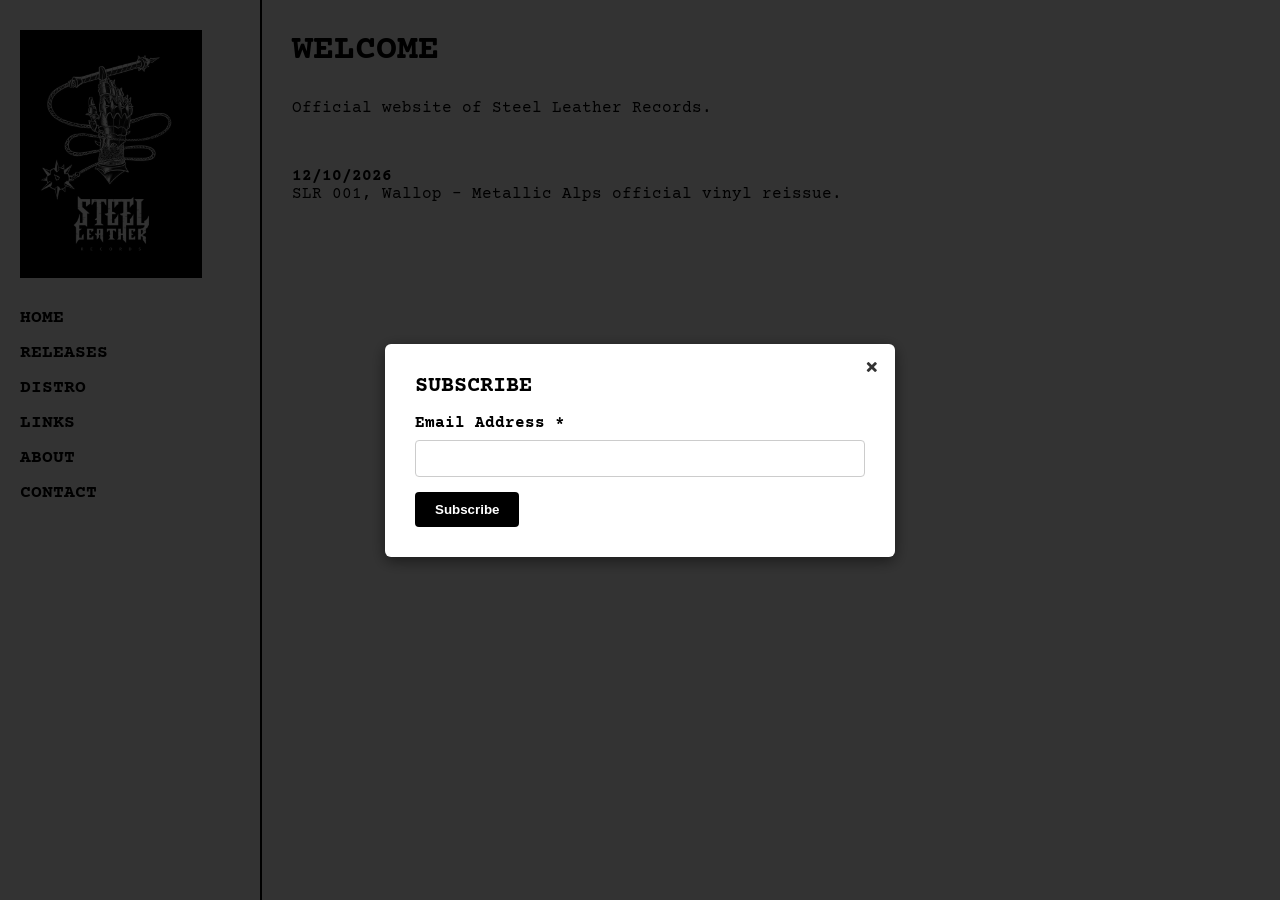
<file: index.html>
<!DOCTYPE html>
<html lang="en">
<head>
  <meta charset="UTF-8">
  <meta name="viewport" content="width=device-width, initial-scale=1.0">
  <title>Steel Leather Records</title>
  <link rel="stylesheet" href="style.css">
  
  <style>
    /* Styling για το Pop-up Modal */
    .popup-overlay {
      position: fixed;
      top: 0;
      left: 0;
      width: 100%;
      height: 100%;
      background: rgba(0, 0, 0, 0.8);
      display: flex;
      justify-content: center;
      align-items: center;
      z-index: 1000;
      visibility: hidden;
      opacity: 0;
      transition: visibility 0s, opacity 0.3s linear;
    }

    .popup-overlay.active {
      visibility: visible;
      opacity: 1;
    }

    .popup-content {
      background: #fff;
      color: #000;
      padding: 30px;
      border-radius: 6px;
      position: relative;
      width: 90%;
      max-width: 450px;
      box-shadow: 0 4px 15px rgba(0,0,0,0.5);
    }

    .close-btn {
      position: absolute;
      top: 10px;
      right: 15px;
      font-size: 26px;
      font-weight: bold;
      cursor: pointer;
      color: #333;
    }

    .close-btn:hover {
      color: #000;
    }

    .popup-content h2 {
      margin-top: 0;
      margin-bottom: 15px;
      font-size: 22px;
    }

    .popup-content label {
      display: block;
      margin-bottom: 8px;
      font-weight: bold;
    }

    .popup-content input[type="email"] {
      width: 100%;
      padding: 10px;
      box-sizing: border-box;
      margin-bottom: 15px;
      border: 1px solid #ccc;
      border-radius: 4px;
    }

    .popup-content input[type="submit"] {
      background: #000;
      color: #fff;
      border: none;
      padding: 10px 20px;
      cursor: pointer;
      border-radius: 4px;
      font-weight: bold;
    }

    .popup-content input[type="submit"]:hover {
      background: #333;
    }
  </style>
</head>
<body>

  <sidebar>
    <a href="index.html">
      <img src="r2_3.jpg" alt="Steel Leather Records" class="sidebar-logo">
    </a>
    <a href="index.html">Home</a>
    <a href="releases.html">Releases</a>
    <a href="distro.html">Distro</a>
    <a href="links.html">Links</a>
    <a href="about.html">About</a>
    <a href="contact.html">Contact</a>
  </sidebar>

  <main>
    <h2>Welcome</h2>
    <p>Official website of Steel Leather Records.</p>
    <br>
    <p><strong>12/10/2026</strong><br>
    SLR 001, Wallop - Metallic Alps official vinyl reissue.</p>
  </main>

  <!-- Newsletter Pop-up Modal -->
  <div class="popup-overlay" id="newsletterPopup">
    <div class="popup-content">
      <span class="close-btn" onclick="closePopup()">&times;</span>
      
      <h2>Subscribe</h2>
      <form action="https://steelleatherrecords.us19.list-manage.com/subscribe/post?u=c9d06a994d9d43856945a517f&amp;id=6798d17341&amp;f_id=007ad7e4f0" method="post" target="_blank">
        <label for="mce-EMAIL">Email Address *</label>
        <input type="email" name="EMAIL" id="mce-EMAIL" required>
        <div style="position: absolute; left: -5000px;" aria-hidden="true">
          <input type="text" name="b_c9d06a994d9d43856945a517f_6798d17341" tabindex="-1" value="">
        </div>
        <input type="submit" value="Subscribe">
      </form>

    </div>
  </div>

  <script>
    // Εμφάνιση Pop-up αν δεν το έχει κλείσει ο χρήστης
    window.addEventListener('DOMContentLoaded', () => {
      if (!localStorage.getItem('slr_popup_closed')) {
        setTimeout(() => {
          document.getElementById('newsletterPopup').classList.add('active');
        }, 1000);
      }
    });

    function closePopup() {
      document.getElementById('newsletterPopup').classList.remove('active');
      localStorage.setItem('slr_popup_closed', 'true');
    }
  </script>

</body>
</html>
</file>
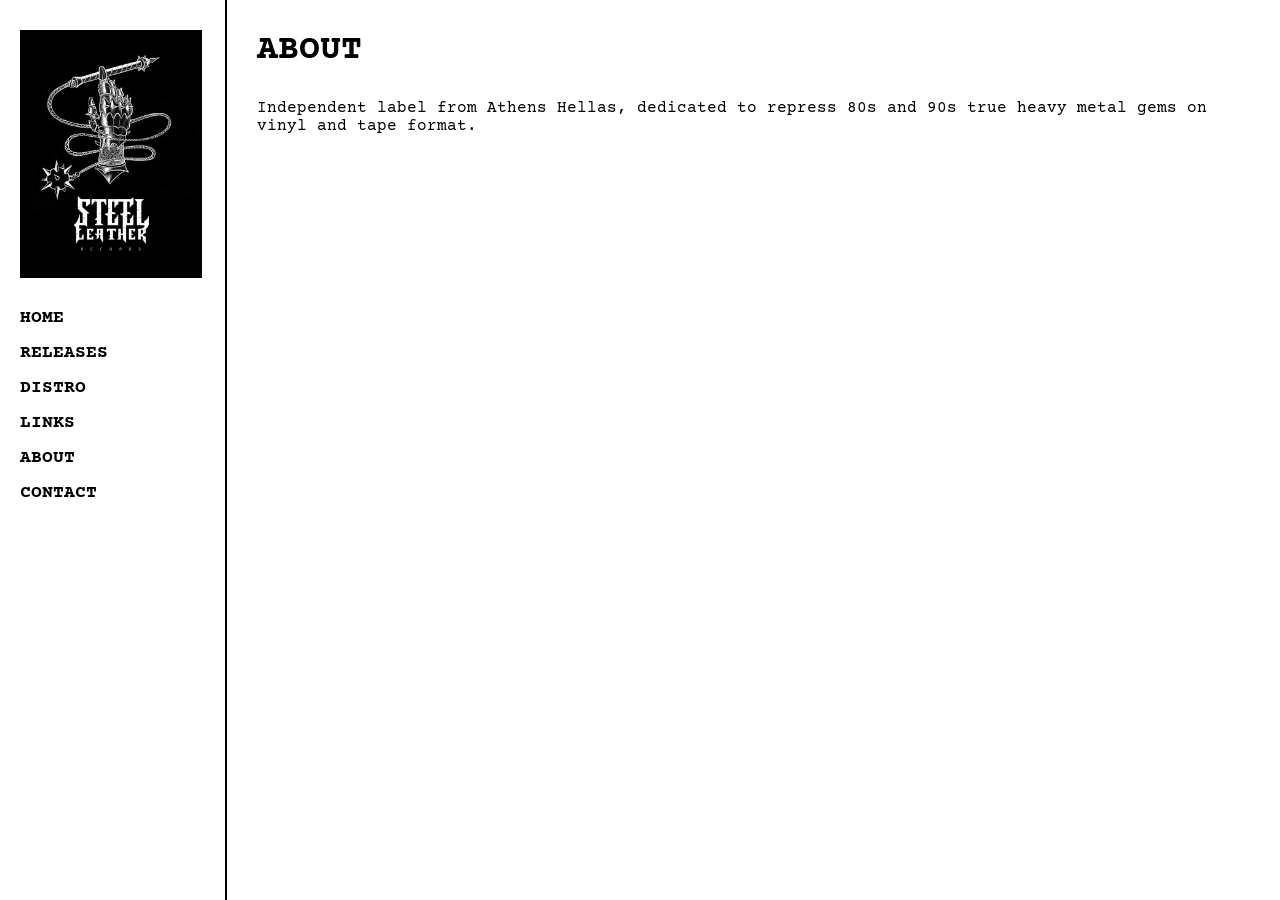
<file: about.html>
<!DOCTYPE html>
<html lang="en">
<head>
  <meta charset="UTF-8">
  <meta name="viewport" content="width=device-width, initial-scale=1.0">
  <title>About - Steel Leather Records</title>
  <link rel="stylesheet" href="style.css">
</head>
<body>

  <sidebar>
    <a href="index.html">
      <img src="r2_3.jpg" alt="Steel Leather Records" class="sidebar-logo">
    </a>
    <a href="index.html">Home</a>
    <a href="releases.html">Releases</a>
    <a href="distro.html">Distro</a>
    <a href="links.html">Links</a>
    <a href="about.html">About</a>
    <a href="contact.html">Contact</a>
  </sidebar>

  <main>
    <h2>About</h2>
    <p>Independent label from Athens Hellas, dedicated to repress 80s and 90s true heavy metal gems on vinyl and tape format.</p>
  </main>

</body>
</html>
</file>
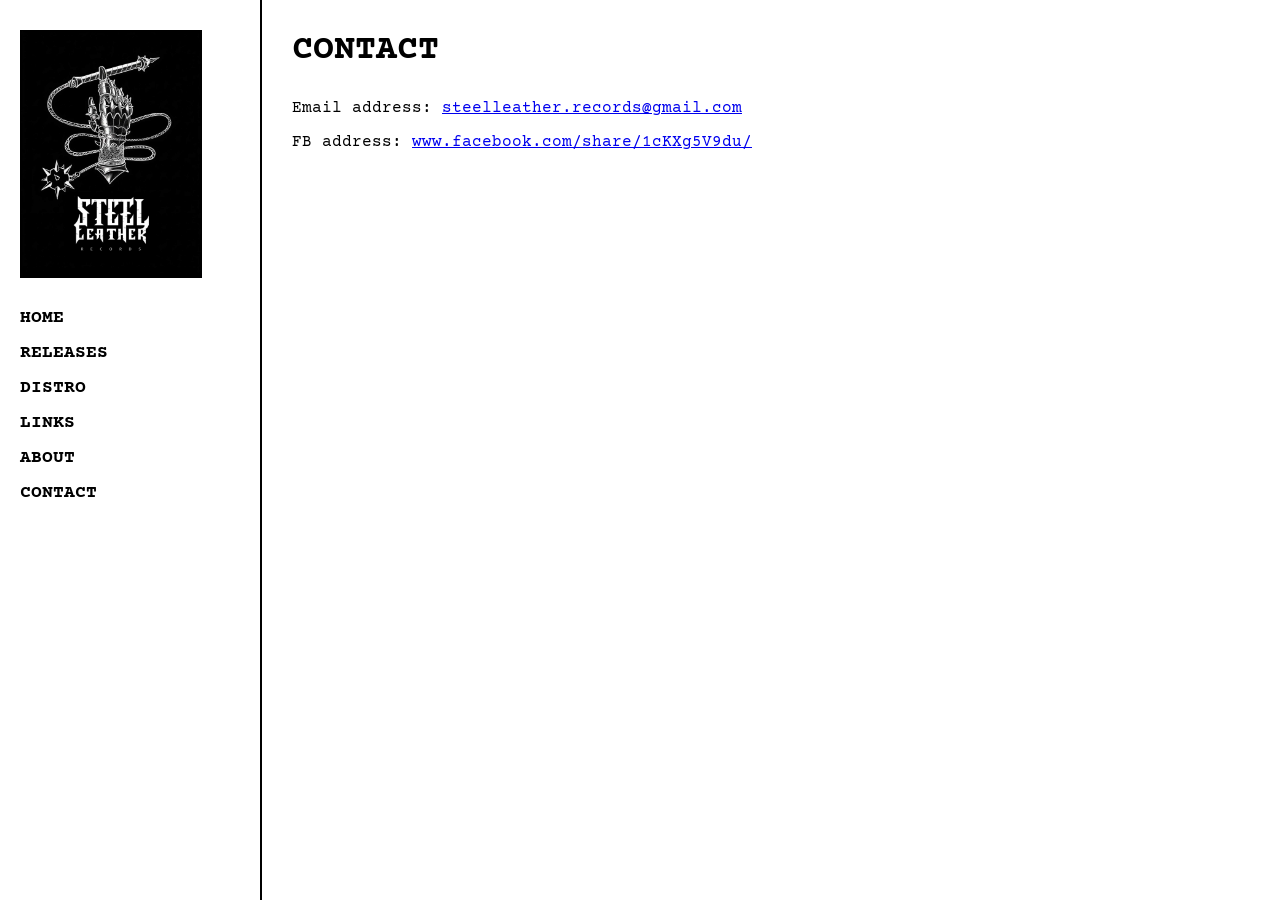
<file: contact.html>
<!DOCTYPE html>
<html lang="en">
<head>
  <meta charset="UTF-8">
  <meta name="viewport" content="width=device-width, initial-scale=1.0">
  <title>Contact - Steel Leather Records</title>
  <link rel="stylesheet" href="style.css">
</head>
<body>

  <sidebar>
    <a href="index.html">
      <img src="r2_3.jpg" alt="Steel Leather Records" class="sidebar-logo">
    </a>
    <a href="index.html">Home</a>
    <a href="releases.html">Releases</a>
    <a href="distro.html">Distro</a>
    <a href="links.html">Links</a>
    <a href="about.html">About</a>
    <a href="contact.html">Contact</a>
  </sidebar>

  <main>
    <h2>Contact</h2>
    <p>Email address: <a href="mailto:steelleather.records@gmail.com">steelleather.records@gmail.com</a></p>
    <p>FB address: <a href="https://www.facebook.com/share/1cKXg5V9du/" target="_blank" rel="noopener noreferrer">www.facebook.com/share/1cKXg5V9du/</a></p>
  </main>

</body>
</html>
</file>
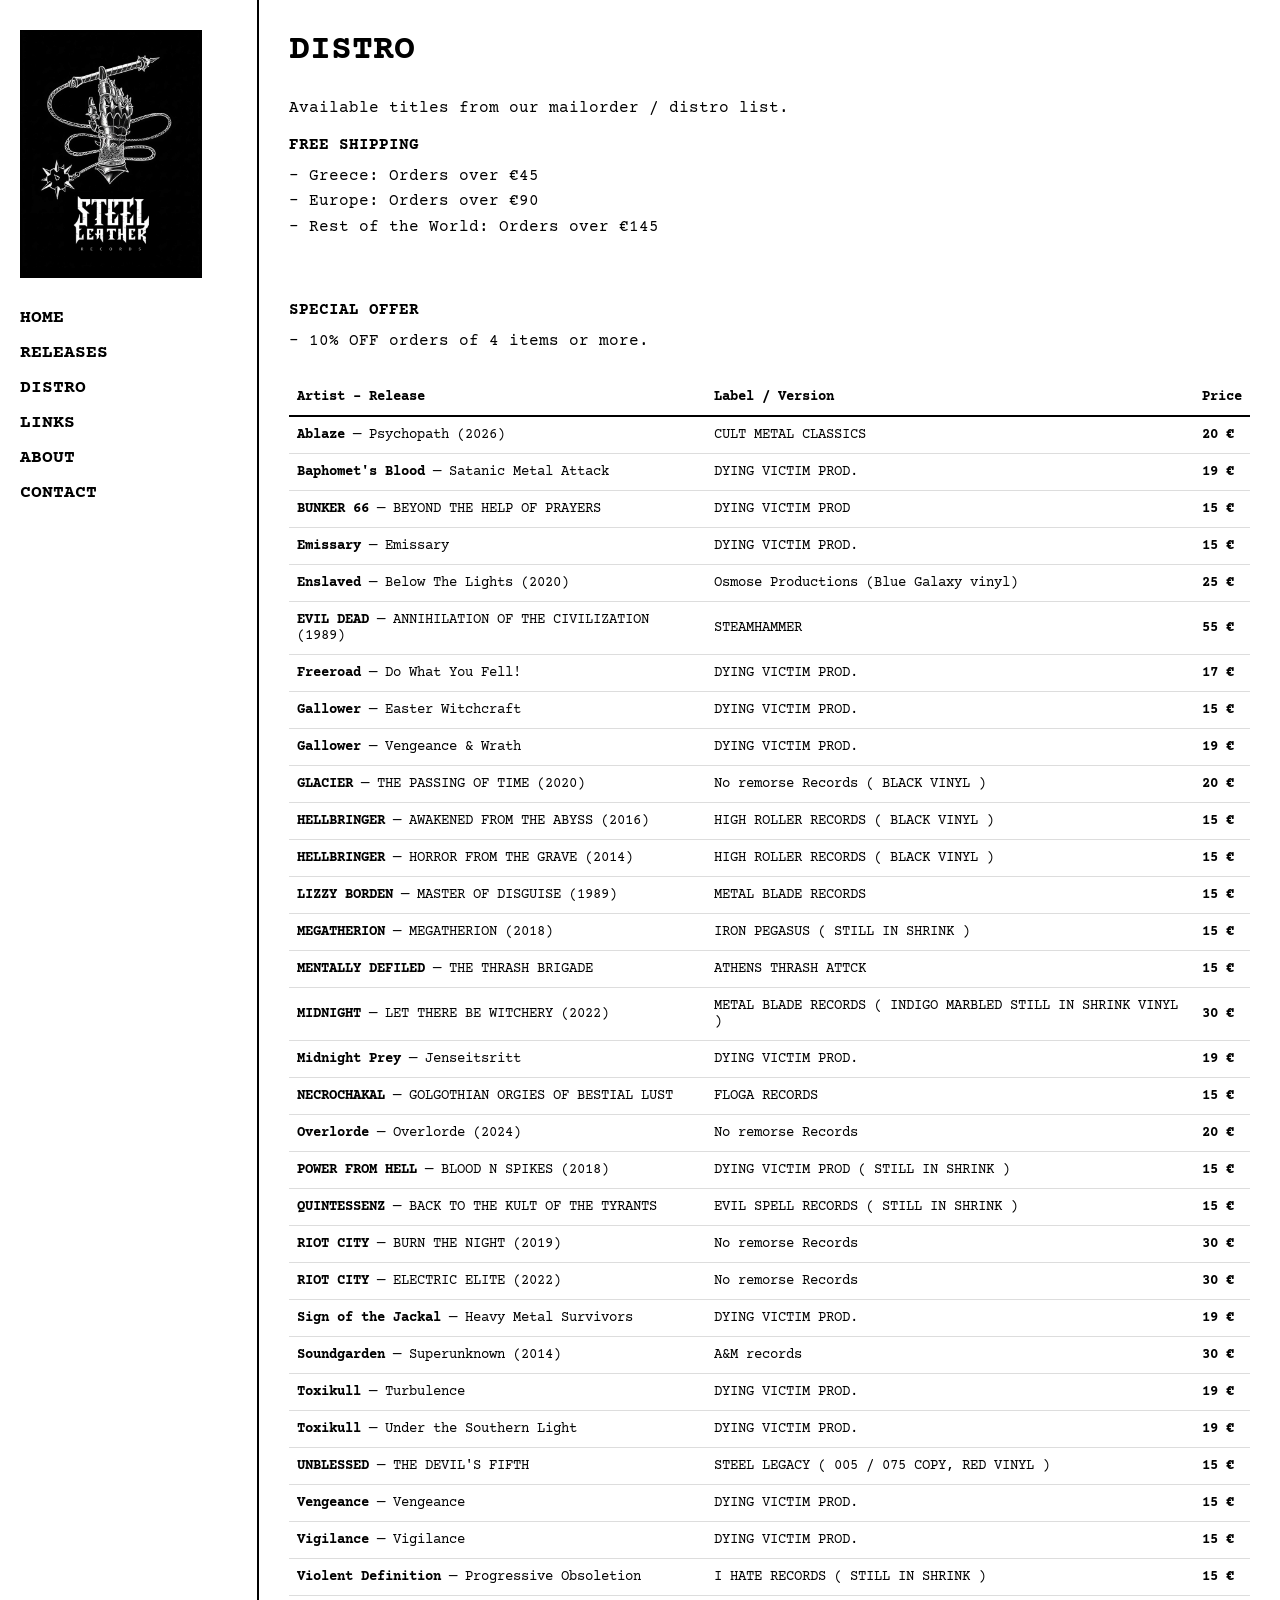
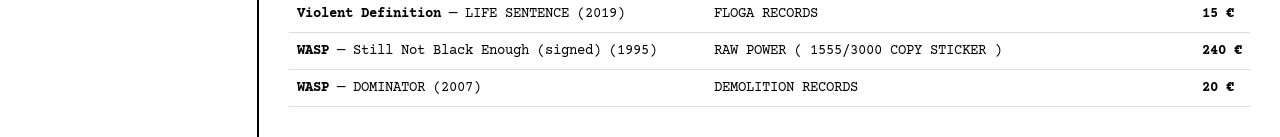
<file: distro.html>
<!DOCTYPE html>
<html lang="en">
<head>
  <meta charset="UTF-8">
  <meta name="viewport" content="width=device-width, initial-scale=1.0">
  <title>Distro - Steel Leather Records</title>
  <link rel="stylesheet" href="style.css">
  <style>
    .distro-info {
      margin-top: 15px;
      margin-bottom: 25px;
      line-height: 1.6;
    }
    .distro-info h3 {
      margin-bottom: 5px;
      font-size: 16px;
      text-transform: uppercase;
    }
    .distro-info ul {
      list-style-type: none;
      padding-left: 0;
      margin-top: 5px;
    }
    .distro-table {
      width: 100%;
      border-collapse: collapse;
      margin-top: 20px;
      font-size: 14px;
    }
    .distro-table th, .distro-table td {
      padding: 10px 8px;
      border-bottom: 1px solid #ddd;
      text-align: left;
    }
    .distro-table th {
      border-bottom: 2px solid #000;
      font-weight: bold;
    }
    .price-col {
      text-align: right;
      font-weight: bold;
    }
  </style>
</head>
<body>

  <sidebar>
    <a href="index.html">
      <img src="r2_3.jpg" alt="Steel Leather Records" class="sidebar-logo">
    </a>
    <a href="index.html">Home</a>
    <a href="releases.html">Releases</a>
    <a href="distro.html">Distro</a>
    <a href="links.html">Links</a>
    <a href="about.html">About</a>
    <a href="contact.html">Contact</a>
  </sidebar>

  <main>
    <h2>Distro</h2>
    <p>Available titles from our mailorder / distro list.</p>

    <div class="distro-info">
      <h3>FREE SHIPPING</h3>
      <ul>
        <li>- Greece: Orders over €45</li>
        <li>- Europe: Orders over €90</li>
        <li>- Rest of the World: Orders over €145</li>
      </ul>
      <br>
      <h3>SPECIAL OFFER</h3>
      <ul>
        <li>- 10% OFF orders of 4 items or more.</li>
      </ul>
    </div>

    <table class="distro-table">
      <thead>
        <tr>
          <th>Artist - Release</th>
          <th>Label / Version</th>
          <th class="price-col">Price</th>
        </tr>
      </thead>
      <tbody>
        <tr>
          <td><strong>Ablaze</strong> — Psychopath (2026)</td>
          <td>CULT METAL CLASSICS</td>
          <td class="price-col">20 €</td>
        </tr>
        <tr>
          <td><strong>Baphomet's Blood</strong> — Satanic Metal Attack</td>
          <td>DYING VICTIM PROD.</td>
          <td class="price-col">19 €</td>
        </tr>
        <tr>
          <td><strong>BUNKER 66</strong> — BEYOND THE HELP OF PRAYERS</td>
          <td>DYING VICTIM PROD</td>
          <td class="price-col">15 €</td>
        </tr>
        <tr>
          <td><strong>Emissary</strong> — Emissary</td>
          <td>DYING VICTIM PROD.</td>
          <td class="price-col">15 €</td>
        </tr>
        <tr>
          <td><strong>Enslaved</strong> — Below The Lights (2020)</td>
          <td>Osmose Productions (Blue Galaxy vinyl)</td>
          <td class="price-col">25 €</td>
        </tr>
        <tr>
          <td><strong>EVIL DEAD</strong> — ANNIHILATION OF THE CIVILIZATION (1989)</td>
          <td>STEAMHAMMER</td>
          <td class="price-col">55 €</td>
        </tr>
        <tr>
          <td><strong>Freeroad</strong> — Do What You Fell!</td>
          <td>DYING VICTIM PROD.</td>
          <td class="price-col">17 €</td>
        </tr>
        <tr>
          <td><strong>Gallower</strong> — Easter Witchcraft</td>
          <td>DYING VICTIM PROD.</td>
          <td class="price-col">15 €</td>
        </tr>
        <tr>
          <td><strong>Gallower</strong> — Vengeance & Wrath</td>
          <td>DYING VICTIM PROD.</td>
          <td class="price-col">19 €</td>
        </tr>
        <tr>
          <td><strong>GLACIER</strong> — THE PASSING OF TIME (2020)</td>
          <td>No remorse Records ( BLACK VINYL )</td>
          <td class="price-col">20 €</td>
        </tr>
        <tr>
          <td><strong>HELLBRINGER</strong> — AWAKENED FROM THE ABYSS (2016)</td>
          <td>HIGH ROLLER RECORDS ( BLACK VINYL )</td>
          <td class="price-col">15 €</td>
        </tr>
        <tr>
          <td><strong>HELLBRINGER</strong> — HORROR FROM THE GRAVE (2014)</td>
          <td>HIGH ROLLER RECORDS ( BLACK VINYL )</td>
          <td class="price-col">15 €</td>
        </tr>
        <tr>
          <td><strong>LIZZY BORDEN</strong> — MASTER OF DISGUISE (1989)</td>
          <td>METAL BLADE RECORDS</td>
          <td class="price-col">15 €</td>
        </tr>
        <tr>
          <td><strong>MEGATHERION</strong> — MEGATHERION (2018)</td>
          <td>IRON PEGASUS ( STILL IN SHRINK )</td>
          <td class="price-col">15 €</td>
        </tr>
        <tr>
          <td><strong>MENTALLY DEFILED</strong> — THE THRASH BRIGADE</td>
          <td>ATHENS THRASH ATTCK</td>
          <td class="price-col">15 €</td>
        </tr>
        <tr>
          <td><strong>MIDNIGHT</strong> — LET THERE BE WITCHERY (2022)</td>
          <td>METAL BLADE RECORDS ( INDIGO MARBLED STILL IN SHRINK VINYL )</td>
          <td class="price-col">30 €</td>
        </tr>
        <tr>
          <td><strong>Midnight Prey</strong> — Jenseitsritt</td>
          <td>DYING VICTIM PROD.</td>
          <td class="price-col">19 €</td>
        </tr>
        <tr>
          <td><strong>NECROCHAKAL</strong> — GOLGOTHIAN ORGIES OF BESTIAL LUST</td>
          <td>FLOGA RECORDS</td>
          <td class="price-col">15 €</td>
        </tr>
        <tr>
          <td><strong>Overlorde</strong> — Overlorde (2024)</td>
          <td>No remorse Records</td>
          <td class="price-col">20 €</td>
        </tr>
        <tr>
          <td><strong>POWER FROM HELL</strong> — BLOOD N SPIKES (2018)</td>
          <td>DYING VICTIM PROD ( STILL IN SHRINK )</td>
          <td class="price-col">15 €</td>
        </tr>
        <tr>
          <td><strong>QUINTESSENZ</strong> — BACK TO THE KULT OF THE TYRANTS</td>
          <td>EVIL SPELL RECORDS ( STILL IN SHRINK )</td>
          <td class="price-col">15 €</td>
        </tr>
        <tr>
          <td><strong>RIOT CITY</strong> — BURN THE NIGHT (2019)</td>
          <td>No remorse Records</td>
          <td class="price-col">30 €</td>
        </tr>
        <tr>
          <td><strong>RIOT CITY</strong> — ELECTRIC ELITE (2022)</td>
          <td>No remorse Records</td>
          <td class="price-col">30 €</td>
        </tr>
        <tr>
          <td><strong>Sign of the Jackal</strong> — Heavy Metal Survivors</td>
          <td>DYING VICTIM PROD.</td>
          <td class="price-col">19 €</td>
        </tr>
        <tr>
          <td><strong>Soundgarden</strong> — Superunknown (2014)</td>
          <td>A&amp;M records</td>
          <td class="price-col">30 €</td>
        </tr>
        <tr>
          <td><strong>Toxikull</strong> — Turbulence</td>
          <td>DYING VICTIM PROD.</td>
          <td class="price-col">19 €</td>
        </tr>
        <tr>
          <td><strong>Toxikull</strong> — Under the Southern Light</td>
          <td>DYING VICTIM PROD.</td>
          <td class="price-col">19 €</td>
        </tr>
        <tr>
          <td><strong>UNBLESSED</strong> — THE DEVIL'S FIFTH</td>
          <td>STEEL LEGACY ( 005 / 075 COPY, RED VINYL )</td>
          <td class="price-col">15 €</td>
        </tr>
        <tr>
          <td><strong>Vengeance</strong> — Vengeance</td>
          <td>DYING VICTIM PROD.</td>
          <td class="price-col">15 €</td>
        </tr>
        <tr>
          <td><strong>Vigilance</strong> — Vigilance</td>
          <td>DYING VICTIM PROD.</td>
          <td class="price-col">15 €</td>
        </tr>
        <tr>
          <td><strong>Violent Definition</strong> — Progressive Obsoletion</td>
          <td>I HATE RECORDS ( STILL IN SHRINK )</td>
          <td class="price-col">15 €</td>
        </tr>
        <tr>
          <td><strong>Violent Definition</strong> — LIFE SENTENCE (2019)</td>
          <td>FLOGA RECORDS</td>
          <td class="price-col">15 €</td>
        </tr>
        <tr>
          <td><strong>WASP</strong> — Still Not Black Enough (signed) (1995)</td>
          <td>RAW POWER ( 1555/3000 COPY STICKER )</td>
          <td class="price-col">240 €</td>
        </tr>
        <tr>
          <td><strong>WASP</strong> — DOMINATOR (2007)</td>
          <td>DEMOLITION RECORDS</td>
          <td class="price-col">20 €</td>
        </tr>
      </tbody>
    </table>
  </main>

</body>
</html>
</file>
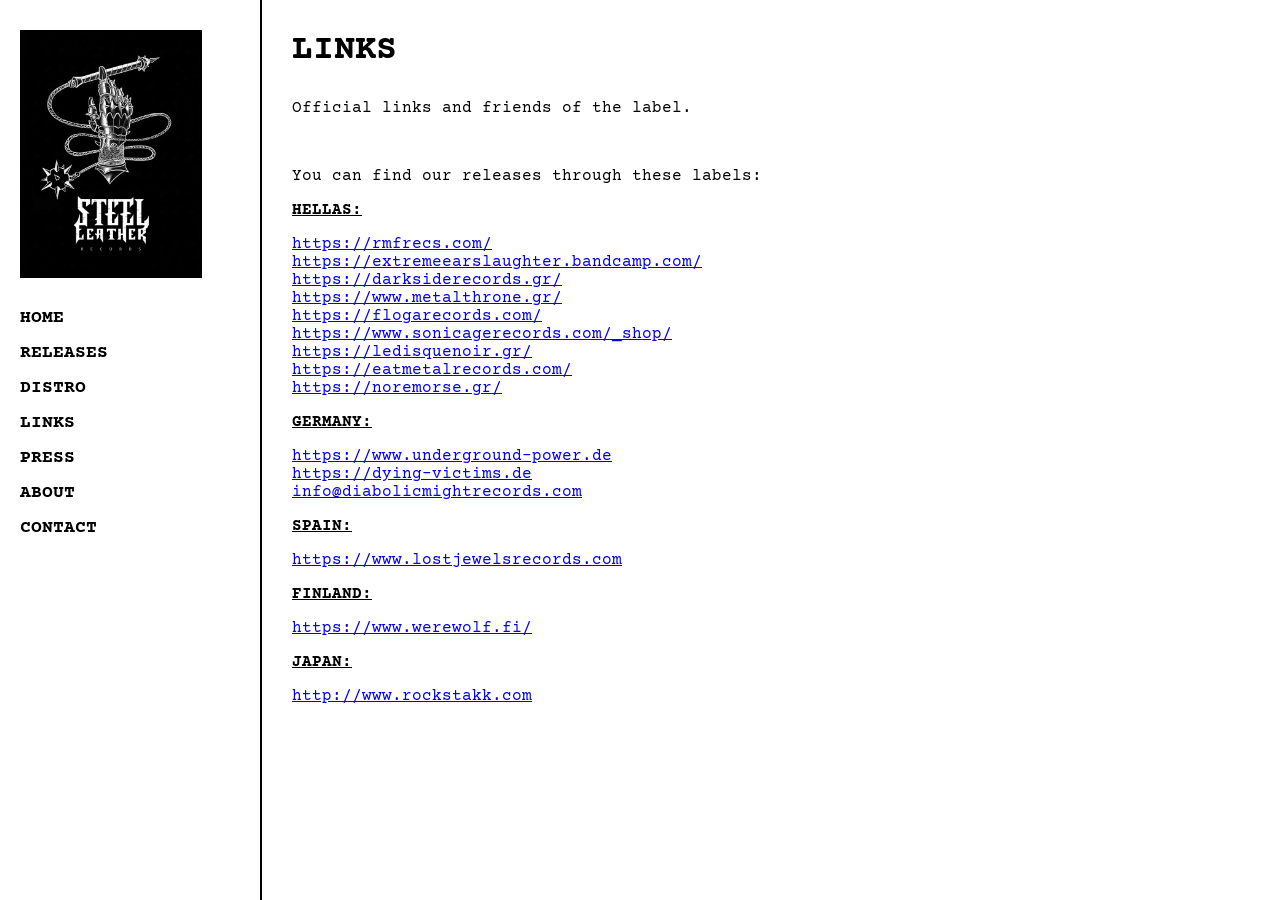
<file: links.html>
<!DOCTYPE html>
<html lang="en">
<head>
  <meta charset="UTF-8">
  <meta name="viewport" content="width=device-width, initial-scale=1.0">
  <title>Links - Steel Leather Records</title>
  <link rel="stylesheet" href="style.css">
</head>
<body>

  <sidebar>
    <a href="index.html">
      <img src="r2_3.jpg" alt="Steel Leather Records" class="sidebar-logo">
    </a>
    <a href="index.html">Home</a>
    <a href="releases.html">Releases</a>
    <a href="distro.html">Distro</a>
    <a href="links.html">Links</a>
    <a href="press.html">Press</a>
    <a href="about.html">About</a>
    <a href="contact.html">Contact</a>
  </sidebar>

  <main>
    <h2>Links</h2>
    <p>Official links and friends of the label.</p>
    <br>
    <p>You can find our releases through these labels:</p>

    <p><strong><u>HELLAS:</u></strong></p>
    <ul style="list-style-type: none; padding-left: 0;">
      <li><a href="https://rmfrecs.com/" target="_blank" rel="noopener noreferrer">https://rmfrecs.com/</a></li>
      <li><a href="https://extremeearslaughter.bandcamp.com/" target="_blank" rel="noopener noreferrer">https://extremeearslaughter.bandcamp.com/</a></li>
      <li><a href="https://darksiderecords.gr/" target="_blank" rel="noopener noreferrer">https://darksiderecords.gr/</a></li>
      <li><a href="https://www.metalthrone.gr/" target="_blank" rel="noopener noreferrer">https://www.metalthrone.gr/</a></li>
      <li><a href="https://flogarecords.com/" target="_blank" rel="noopener noreferrer">https://flogarecords.com/</a></li>
      <li><a href="https://www.sonicagerecords.com/_shop/" target="_blank" rel="noopener noreferrer">https://www.sonicagerecords.com/_shop/</a></li>
      <li><a href="https://ledisquenoir.gr/" target="_blank" rel="noopener noreferrer">https://ledisquenoir.gr/</a></li>
      <li><a href="https://eatmetalrecords.com/" target="_blank" rel="noopener noreferrer">https://eatmetalrecords.com/</a></li>
      <li><a href="https://noremorse.gr/" target="_blank" rel="noopener noreferrer">https://noremorse.gr/</a></li>
    </ul>

    <p><strong><u>GERMANY:</u></strong></p>
    <ul style="list-style-type: none; padding-left: 0;">
      <li><a href="https://www.underground-power.de" target="_blank" rel="noopener noreferrer">https://www.underground-power.de</a></li>
      <li><a href="https://dying-victims.de" target="_blank" rel="noopener noreferrer">https://dying-victims.de</a></li>
      <li><a href="mailto:info@diabolicmightrecords.com">info@diabolicmightrecords.com</a></li>
    </ul>

    <p><strong><u>SPAIN:</u></strong></p>
    <ul style="list-style-type: none; padding-left: 0;">
      <li><a href="https://www.lostjewelsrecords.com" target="_blank" rel="noopener noreferrer">https://www.lostjewelsrecords.com</a></li>
    </ul>

    <p><strong><u>FINLAND:</u></strong></p>
    <ul style="list-style-type: none; padding-left: 0;">
      <li><a href="https://www.werewolf.fi/" target="_blank" rel="noopener noreferrer">https://www.werewolf.fi/</a></li>
    </ul>

    <p><strong><u>JAPAN:</u></strong></p>
    <ul style="list-style-type: none; padding-left: 0;">
      <li><a href="http://www.rockstakk.com" target="_blank" rel="noopener noreferrer">http://www.rockstakk.com</a></li>
    </ul>
  </main>

</body>
</html>
</file>
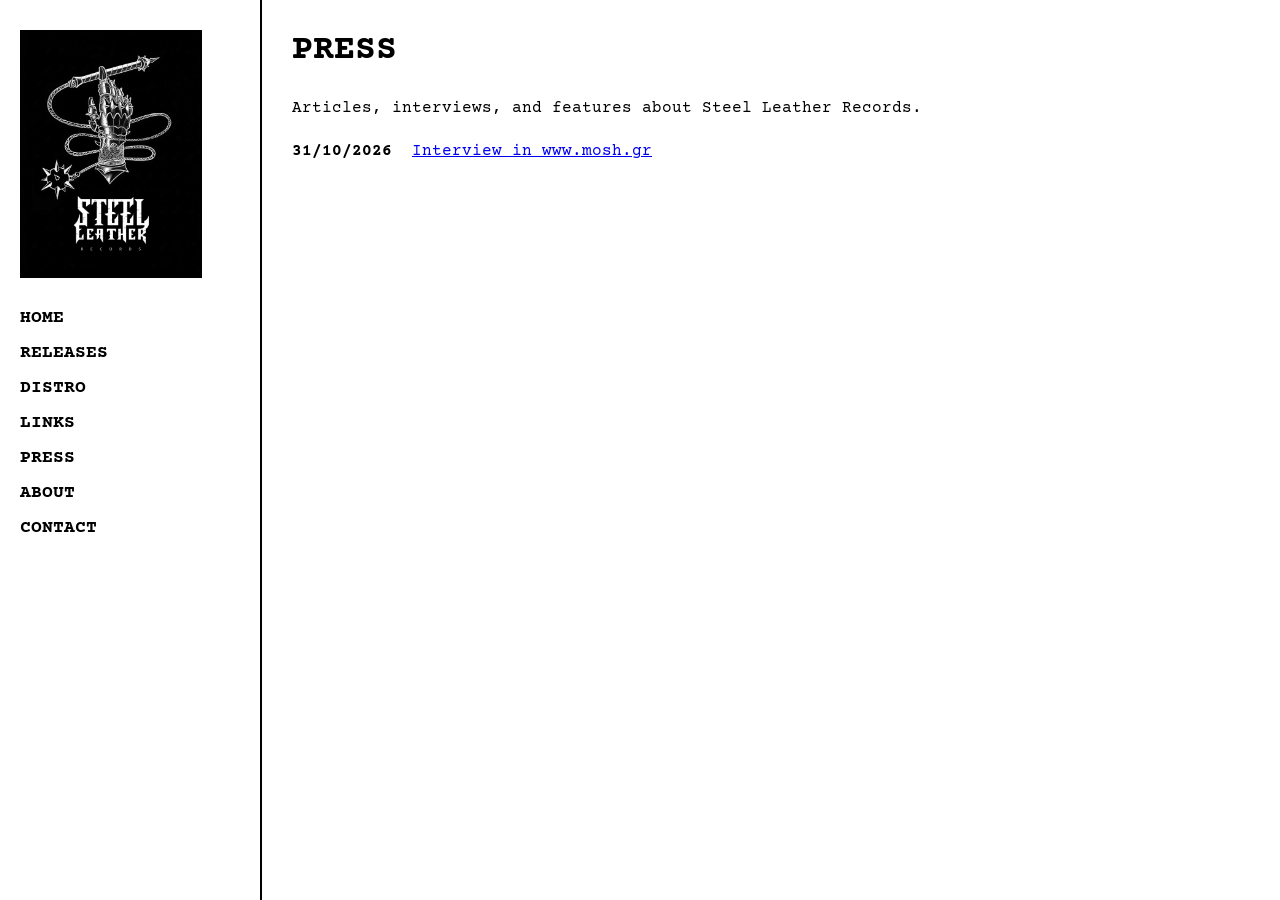
<file: press.html>
<!DOCTYPE html>
<html lang="en">
<head>
  <meta charset="UTF-8">
  <meta name="viewport" content="width=device-width, initial-scale=1.0">
  <title>Press - Steel Leather Records</title>
  <link rel="stylesheet" href="style.css">
  <style>
    .press-list {
      list-style-type: none;
      padding-left: 0;
      margin-top: 20px;
      line-height: 1.8;
    }
    .press-list li {
      margin-bottom: 15px;
    }
    .press-date {
      font-weight: bold;
      margin-right: 10px;
    }
  </style>
</head>
<body>

  <sidebar>
    <a href="index.html">
      <img src="r2_3.jpg" alt="Steel Leather Records" class="sidebar-logo">
    </a>
    <a href="index.html">Home</a>
    <a href="releases.html">Releases</a>
    <a href="distro.html">Distro</a>
    <a href="links.html">Links</a>
    <a href="press.html">Press</a>
    <a href="about.html">About</a>
    <a href="contact.html">Contact</a>
  </sidebar>

  <main>
    <h2>Press</h2>
    <p>Articles, interviews, and features about Steel Leather Records.</p>

    <ul class="press-list">
      <li>
        <span class="press-date">31/10/2026</span>
        <a href="https://mosh.gr/story/915/I_Steel_Leather_Records_thelei_tous_spanious_underground_metal_diskous_stis_diskothikes_mas?fbclid=IwdGRjcAVUgaNjbGNrBVR_PWV4dG4DYWVtAjExAHBkb2YFc3J0YwZhcHBfaWQMMzUwNjg1NTMxNzI4AAEfdF61pxovylTwPNujB9Z47P7V-PoJXOlHwnOGhQ2bbiU49weja8c0as3ZhIA_aem_Vc9q6FZmq6RfdN4bVWt9Bg" target="_blank" rel="noopener noreferrer">
          Interview in www.mosh.gr
        </a>
      </li>
    </ul>
  </main>

</body>
</html>
</file>
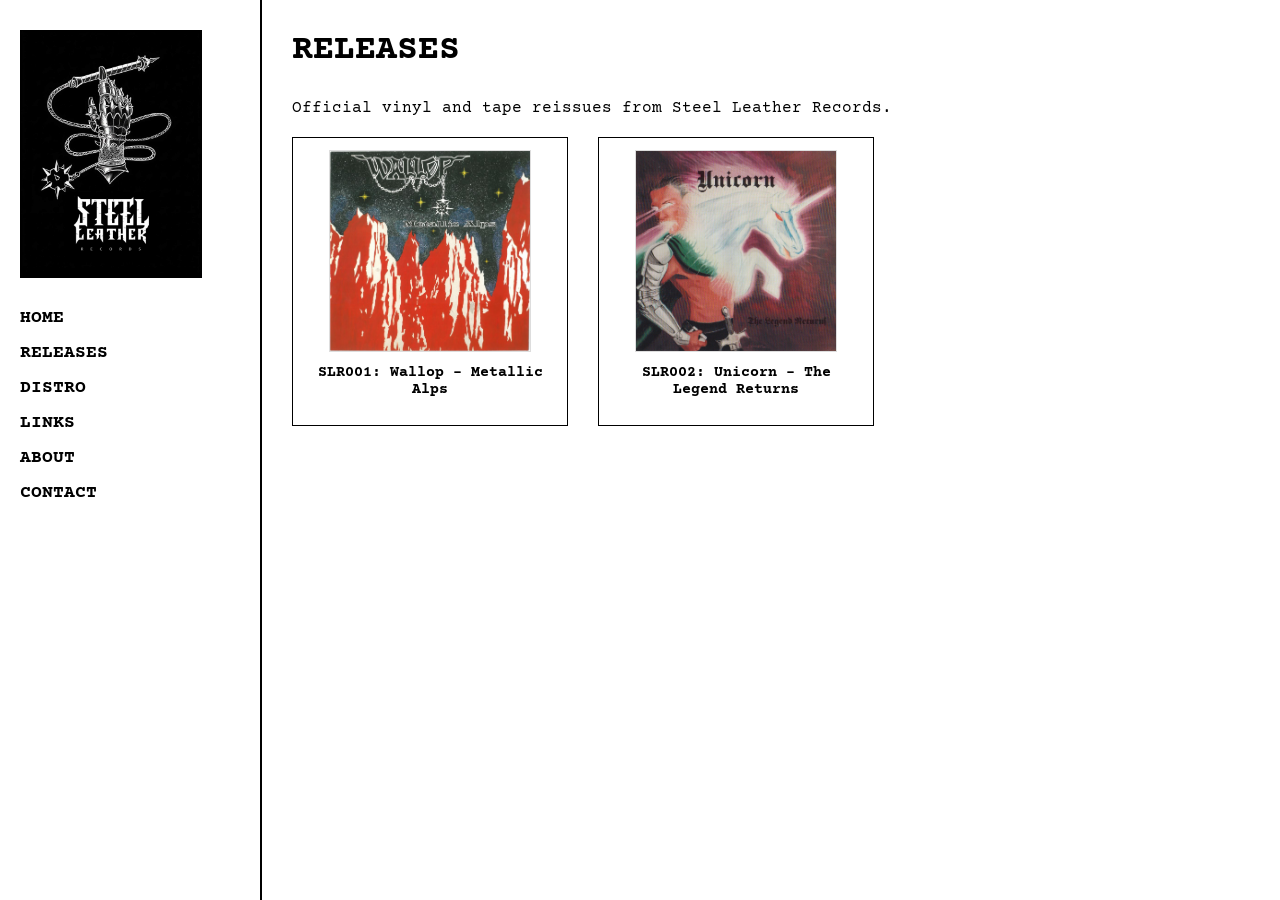
<file: releases.html>
<!DOCTYPE html>
<html lang="en">
<head>
  <meta charset="UTF-8">
  <meta name="viewport" content="width=device-width, initial-scale=1.0">
  <title>Releases - Steel Leather Records</title>
  <link rel="stylesheet" href="style.css">
  <style>
    .releases-grid {
      display: flex;
      gap: 30px;
      flex-wrap: wrap;
      margin-top: 20px;
    }
    .release-card {
      text-align: center;
      width: 250px;
      text-decoration: none;
      color: inherit;
    }
    .release-card img {
      width: 100%;
      height: auto;
      border: 1px solid #ddd;
      display: block;
      transition: opacity 0.2s;
    }
    .release-card img:hover {
      opacity: 0.8;
    }
    .release-card h3 {
      margin-top: 12px;
      font-size: 15px;
    }
  </style>
</head>
<body>

  <sidebar>
    <a href="index.html">
      <img src="r2_3.jpg" alt="Steel Leather Records" class="sidebar-logo">
    </a>
    <a href="index.html">Home</a>
    <a href="releases.html">Releases</a>
    <a href="distro.html">Distro</a>
    <a href="links.html">Links</a>
    <a href="about.html">About</a>
    <a href="contact.html">Contact</a>
  </sidebar>

  <main>
    <h2>Releases</h2>
    <p>Official vinyl and tape reissues from Steel Leather Records.</p>

    <div class="releases-grid">
      <!-- WALLOP RELEASE -->
      <a href="wallop.html" class="release-card">
        <img src="IMG-752b994fef0eaf3f0e8e0a2d1df31484-V.jpg" alt="Wallop - Metallic Alps">
        <h3>SLR001: Wallop - Metallic Alps</h3>
      </a>

      <!-- UNICORN RELEASE -->
      <a href="unicorn.html" class="release-card">
        <img src="file_00000000fed481f49d46573c60886aab.jpg" alt="Unicorn - The Legend Returns">
        <h3>SLR002: Unicorn - The Legend Returns</h3>
      </a>
    </div>
  </main>

</body>
</html>
</file>
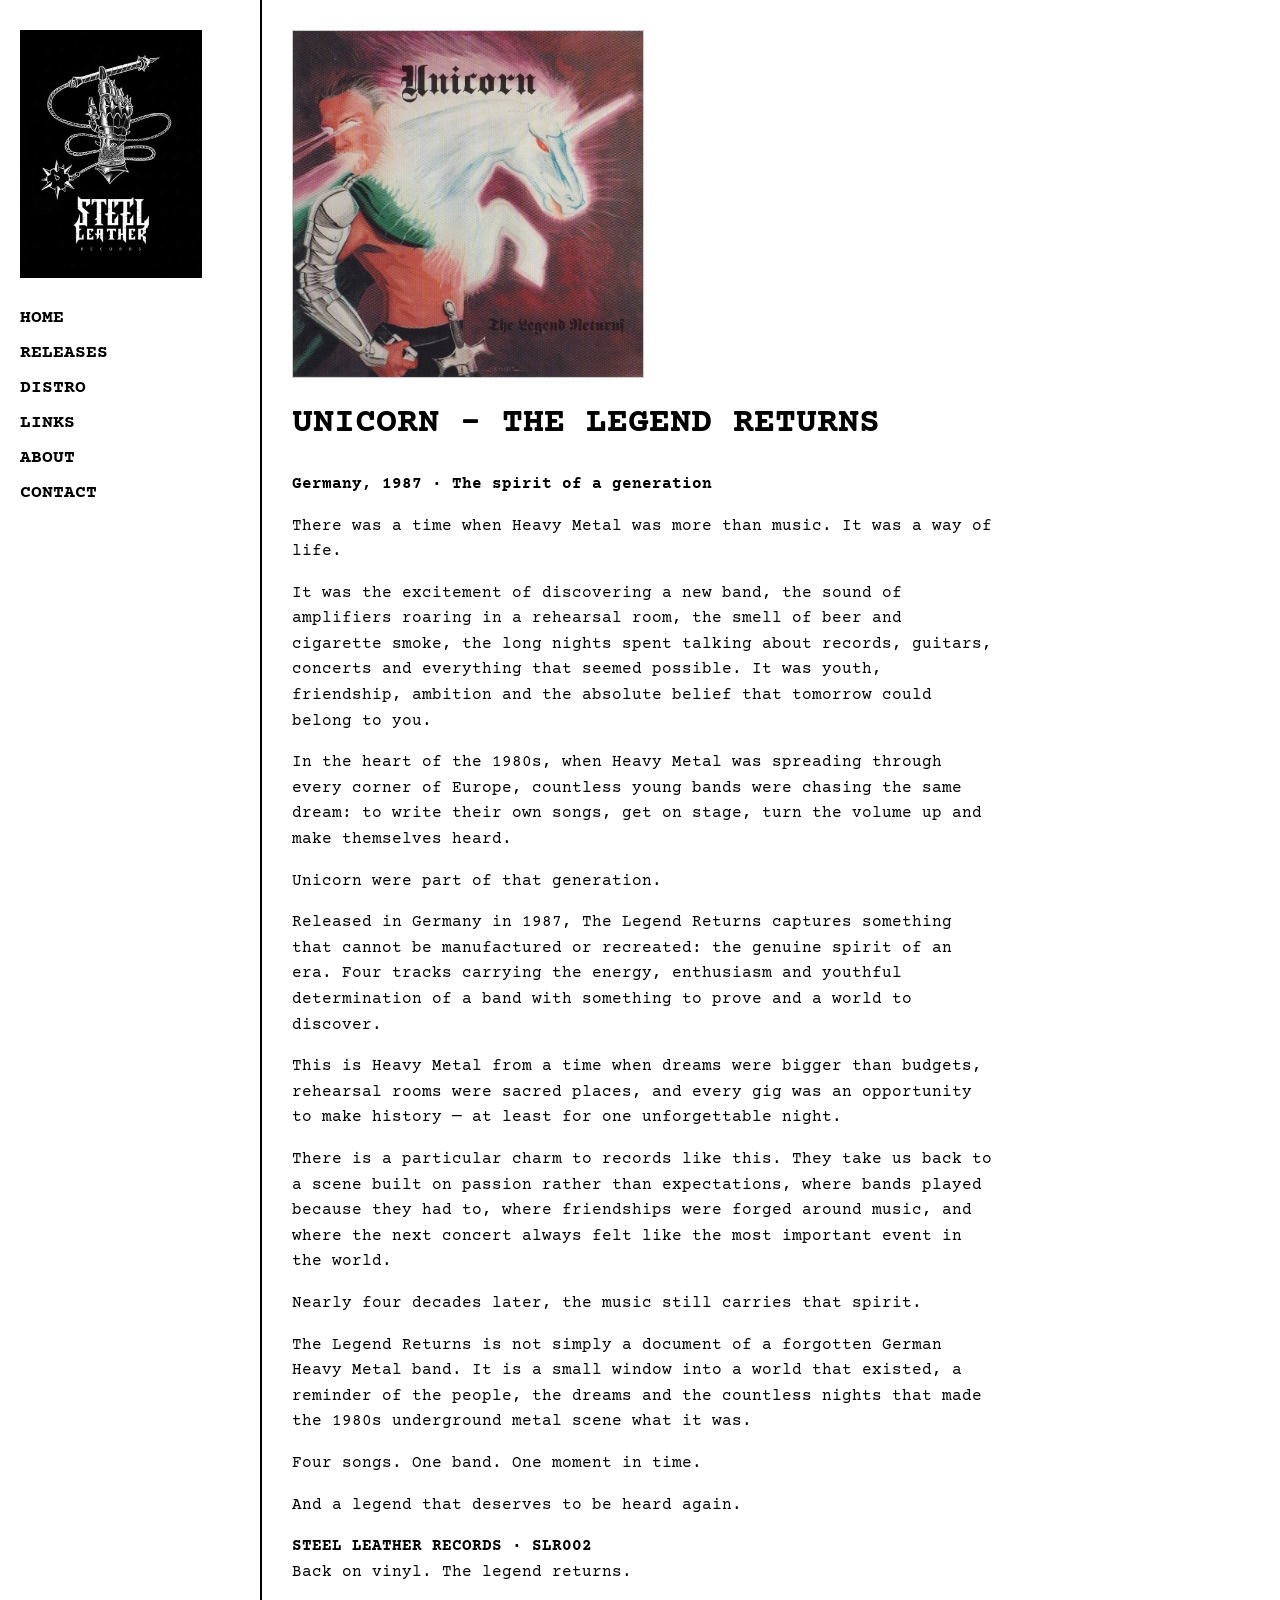
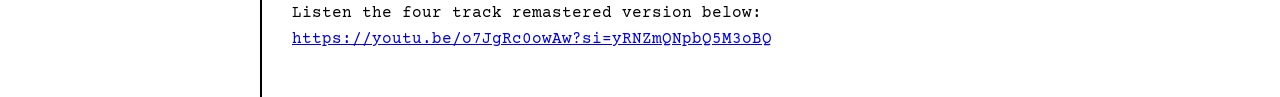
<file: unicorn.html>
<!DOCTYPE html>
<html lang="en">
<head>
  <meta charset="UTF-8">
  <meta name="viewport" content="width=device-width, initial-scale=1.0">
  <title>Unicorn - The Legend Returns - Steel Leather Records</title>
  <link rel="stylesheet" href="style.css">
  <style>
    .release-detail {
      max-width: 700px;
    }
    .release-cover {
      width: 100%;
      max-width: 350px;
      height: auto;
      display: block;
      margin-bottom: 25px;
      border: 1px solid #ccc;
    }
    .release-detail h2 {
      margin-top: 0;
      text-transform: uppercase;
    }
    .release-detail p {
      margin-bottom: 15px;
      line-height: 1.6;
    }
  </style>
</head>
<body>

  <sidebar>
    <a href="index.html">
      <img src="r2_3.jpg" alt="Steel Leather Records" class="sidebar-logo">
    </a>
    <a href="index.html">Home</a>
    <a href="releases.html">Releases</a>
    <a href="distro.html">Distro</a>
    <a href="links.html">Links</a>
    <a href="about.html">About</a>
    <a href="contact.html">Contact</a>
  </sidebar>

  <main>
    <div class="release-detail">
      <img src="file_00000000fed481f49d46573c60886aab.jpg" alt="Unicorn - The Legend Returns" class="release-cover">
      <h2>UNICORN – THE LEGEND RETURNS</h2>
      
      <p><strong>Germany, 1987 · The spirit of a generation</strong></p>
      <p>There was a time when Heavy Metal was more than music. It was a way of life.</p>
      <p>It was the excitement of discovering a new band, the sound of amplifiers roaring in a rehearsal room, the smell of beer and cigarette smoke, the long nights spent talking about records, guitars, concerts and everything that seemed possible. It was youth, friendship, ambition and the absolute belief that tomorrow could belong to you.</p>
      <p>In the heart of the 1980s, when Heavy Metal was spreading through every corner of Europe, countless young bands were chasing the same dream: to write their own songs, get on stage, turn the volume up and make themselves heard.</p>
      <p>Unicorn were part of that generation.</p>
      <p>Released in Germany in 1987, The Legend Returns captures something that cannot be manufactured or recreated: the genuine spirit of an era. Four tracks carrying the energy, enthusiasm and youthful determination of a band with something to prove and a world to discover.</p>
      <p>This is Heavy Metal from a time when dreams were bigger than budgets, rehearsal rooms were sacred places, and every gig was an opportunity to make history — at least for one unforgettable night.</p>
      <p>There is a particular charm to records like this. They take us back to a scene built on passion rather than expectations, where bands played because they had to, where friendships were forged around music, and where the next concert always felt like the most important event in the world.</p>
      <p>Nearly four decades later, the music still carries that spirit.</p>
      <p>The Legend Returns is not simply a document of a forgotten German Heavy Metal band. It is a small window into a world that existed, a reminder of the people, the dreams and the countless nights that made the 1980s underground metal scene what it was.</p>
      <p>Four songs. One band. One moment in time.</p>
      <p>And a legend that deserves to be heard again.</p>
      <p><strong>STEEL LEATHER RECORDS · SLR002</strong><br>Back on vinyl. The legend returns.</p>
      <p>Listen the four track remastered version below:<br>
      <a href="https://youtu.be/o7JgRc0owAw?si=yRNZmQNpbQ5M3oBQ" target="_blank" rel="noopener noreferrer">https://youtu.be/o7JgRc0owAw?si=yRNZmQNpbQ5M3oBQ</a></p>
    </div>
  </main>

</body>
</html>
</file>
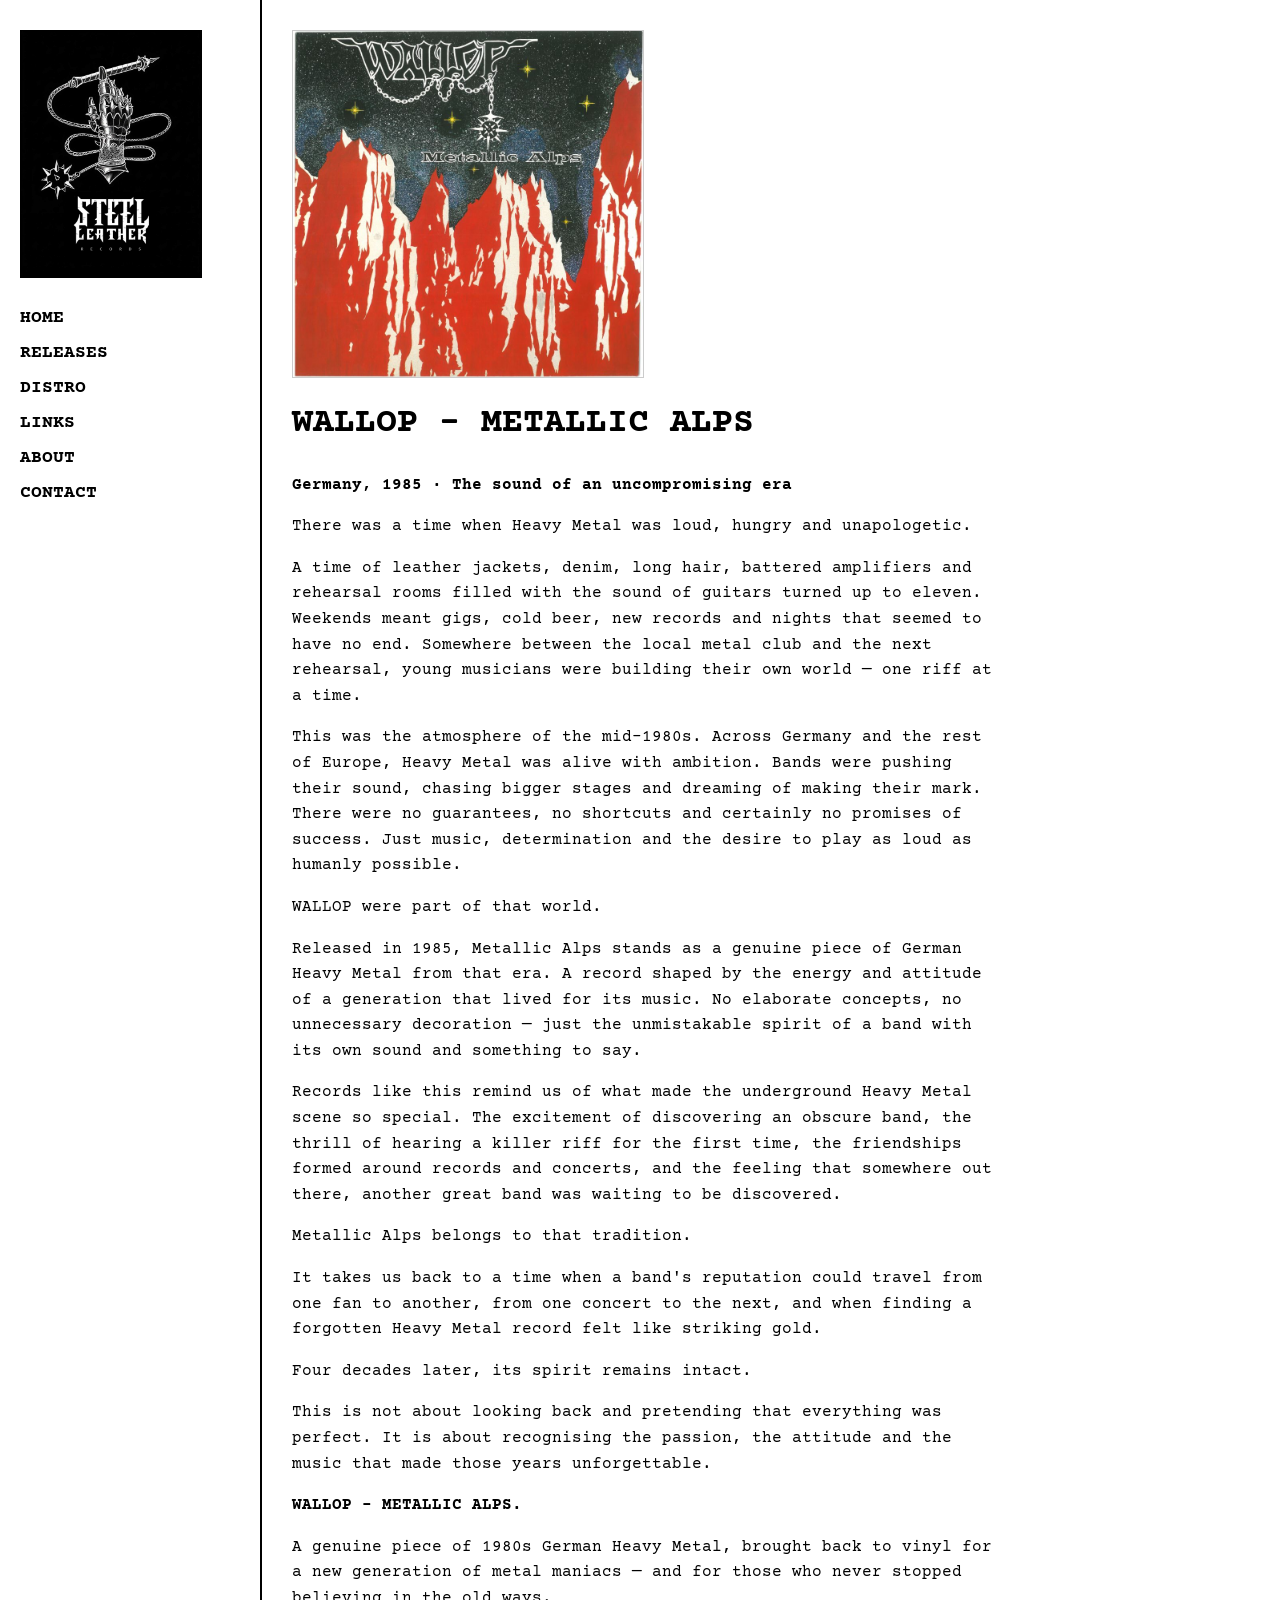
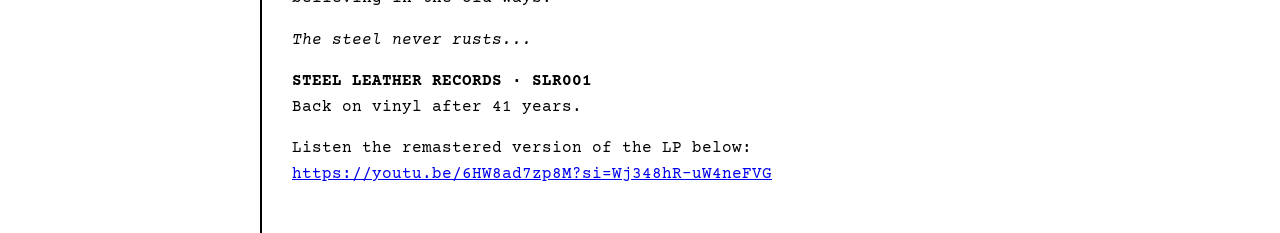
<file: wallop.html>
<!DOCTYPE html>
<html lang="en">
<head>
  <meta charset="UTF-8">
  <meta name="viewport" content="width=device-width, initial-scale=1.0">
  <title>Wallop - Metallic Alps - Steel Leather Records</title>
  <link rel="stylesheet" href="style.css">
  <style>
    .release-detail {
      max-width: 700px;
    }
    .release-cover {
      width: 100%;
      max-width: 350px;
      height: auto;
      display: block;
      margin-bottom: 25px;
      border: 1px solid #ccc;
    }
    .release-detail h2 {
      margin-top: 0;
      text-transform: uppercase;
    }
    .release-detail p {
      margin-bottom: 15px;
      line-height: 1.6;
    }
  </style>
</head>
<body>

  <sidebar>
    <a href="index.html">
      <img src="r2_3.jpg" alt="Steel Leather Records" class="sidebar-logo">
    </a>
    <a href="index.html">Home</a>
    <a href="releases.html">Releases</a>
    <a href="distro.html">Distro</a>
    <a href="links.html">Links</a>
    <a href="about.html">About</a>
    <a href="contact.html">Contact</a>
  </sidebar>

  <main>
    <div class="release-detail">
      <img src="IMG-752b994fef0eaf3f0e8e0a2d1df31484-V.jpg" alt="Wallop - Metallic Alps" class="release-cover">
      <h2>WALLOP – METALLIC ALPS</h2>
      
      <p><strong>Germany, 1985 · The sound of an uncompromising era</strong></p>
      <p>There was a time when Heavy Metal was loud, hungry and unapologetic.</p>
      <p>A time of leather jackets, denim, long hair, battered amplifiers and rehearsal rooms filled with the sound of guitars turned up to eleven. Weekends meant gigs, cold beer, new records and nights that seemed to have no end. Somewhere between the local metal club and the next rehearsal, young musicians were building their own world — one riff at a time.</p>
      <p>This was the atmosphere of the mid-1980s. Across Germany and the rest of Europe, Heavy Metal was alive with ambition. Bands were pushing their sound, chasing bigger stages and dreaming of making their mark. There were no guarantees, no shortcuts and certainly no promises of success. Just music, determination and the desire to play as loud as humanly possible.</p>
      <p>WALLOP were part of that world.</p>
      <p>Released in 1985, Metallic Alps stands as a genuine piece of German Heavy Metal from that era. A record shaped by the energy and attitude of a generation that lived for its music. No elaborate concepts, no unnecessary decoration — just the unmistakable spirit of a band with its own sound and something to say.</p>
      <p>Records like this remind us of what made the underground Heavy Metal scene so special. The excitement of discovering an obscure band, the thrill of hearing a killer riff for the first time, the friendships formed around records and concerts, and the feeling that somewhere out there, another great band was waiting to be discovered.</p>
      <p>Metallic Alps belongs to that tradition.</p>
      <p>It takes us back to a time when a band's reputation could travel from one fan to another, from one concert to the next, and when finding a forgotten Heavy Metal record felt like striking gold.</p>
      <p>Four decades later, its spirit remains intact.</p>
      <p>This is not about looking back and pretending that everything was perfect. It is about recognising the passion, the attitude and the music that made those years unforgettable.</p>
      <p><strong>WALLOP – METALLIC ALPS.</strong></p>
      <p>A genuine piece of 1980s German Heavy Metal, brought back to vinyl for a new generation of metal maniacs — and for those who never stopped believing in the old ways.</p>
      <p><em>The steel never rusts...</em></p>
      <p><strong>STEEL LEATHER RECORDS · SLR001</strong><br>Back on vinyl after 41 years.</p>
      <p>Listen the remastered version of the LP below:<br>
      <a href="https://youtu.be/6HW8ad7zp8M?si=Wj348hR-uW4neFVG" target="_blank" rel="noopener noreferrer">https://youtu.be/6HW8ad7zp8M?si=Wj348hR-uW4neFVG</a></p>
    </div>
  </main>

</body>
</html>
</file>
<file: style.css>
@import url('https://fonts.googleapis.com/css2?family=Courier+Prime:ital,wght@0,400;0,700;1,400&display=swap');

body {
  background-color: #ffffff;
  color: #000000;
  font-family: 'Courier Prime', 'Courier New', Courier, monospace;
  margin: 0;
  padding: 0;
  display: flex;
  min-height: 100vh;
}

/* Αριστερό Μενού */
sidebar {
  width: 220px;
  background-color: #ffffff;
  padding: 30px 20px;
  border-right: 2px solid #000000;
  display: flex;
  flex-direction: column;
  gap: 15px;
}

/* Λογότυπο στο μενού */
.sidebar-logo {
  width: 100%;
  max-width: 180px;
  height: auto;
  display: block;
  margin-bottom: 15px;
  border: 1px solid #000000;
}

sidebar a {
  color: #000000;
  text-decoration: none;
  font-weight: bold;
  font-size: 1.1rem;
  text-transform: uppercase;
}

sidebar a:hover {
  text-decoration: underline;
}

/* Δεξί Περιεχόμενο */
main {
  flex-grow: 1;
  padding: 30px;
}

h2 {
  font-size: 2.2rem;
  margin-top: 0;
  text-transform: uppercase;
  font-weight: bold;
}

/* Releases Grid - Τρεις στήλες */
.releases-grid {
  display: grid;
  grid-template-columns: repeat(auto-fit, minmax(180px, 220px));
  gap: 30px;
  margin-top: 30px;
}

.release-card {
  border: 1px solid #000000;
  padding: 12px;
  text-align: center;
  background-color: #ffffff;
}

.release-card img {
  width: 100%;
  max-width: 200px;
  height: auto;
  aspect-ratio: 1 / 1;
  object-fit: cover;
  border: 1px solid #000000;
  display: block;
  margin: 0 auto;
}

/* Γκρι Πλαίσιο TBA */
.placeholder-cover {
  width: 100%;
  max-width: 200px;
  aspect-ratio: 1 / 1;
  background-color: #d3d3d3;
  display: flex;
  align-items: center;
  justify-content: center;
  border: 1px solid #000000;
  font-weight: bold;
  font-size: 1.4rem;
  color: #333333;
  margin: 0 auto;
}

.release-cat {
  font-weight: bold;
  font-size: 1.2rem;
  margin-top: 12px;
  color: #000000;
  text-transform: uppercase;
}

.release-title {
  font-size: 1.2rem;
  margin-top: 5px;
  font-weight: bold;
  color: #000000;
}
</file>
